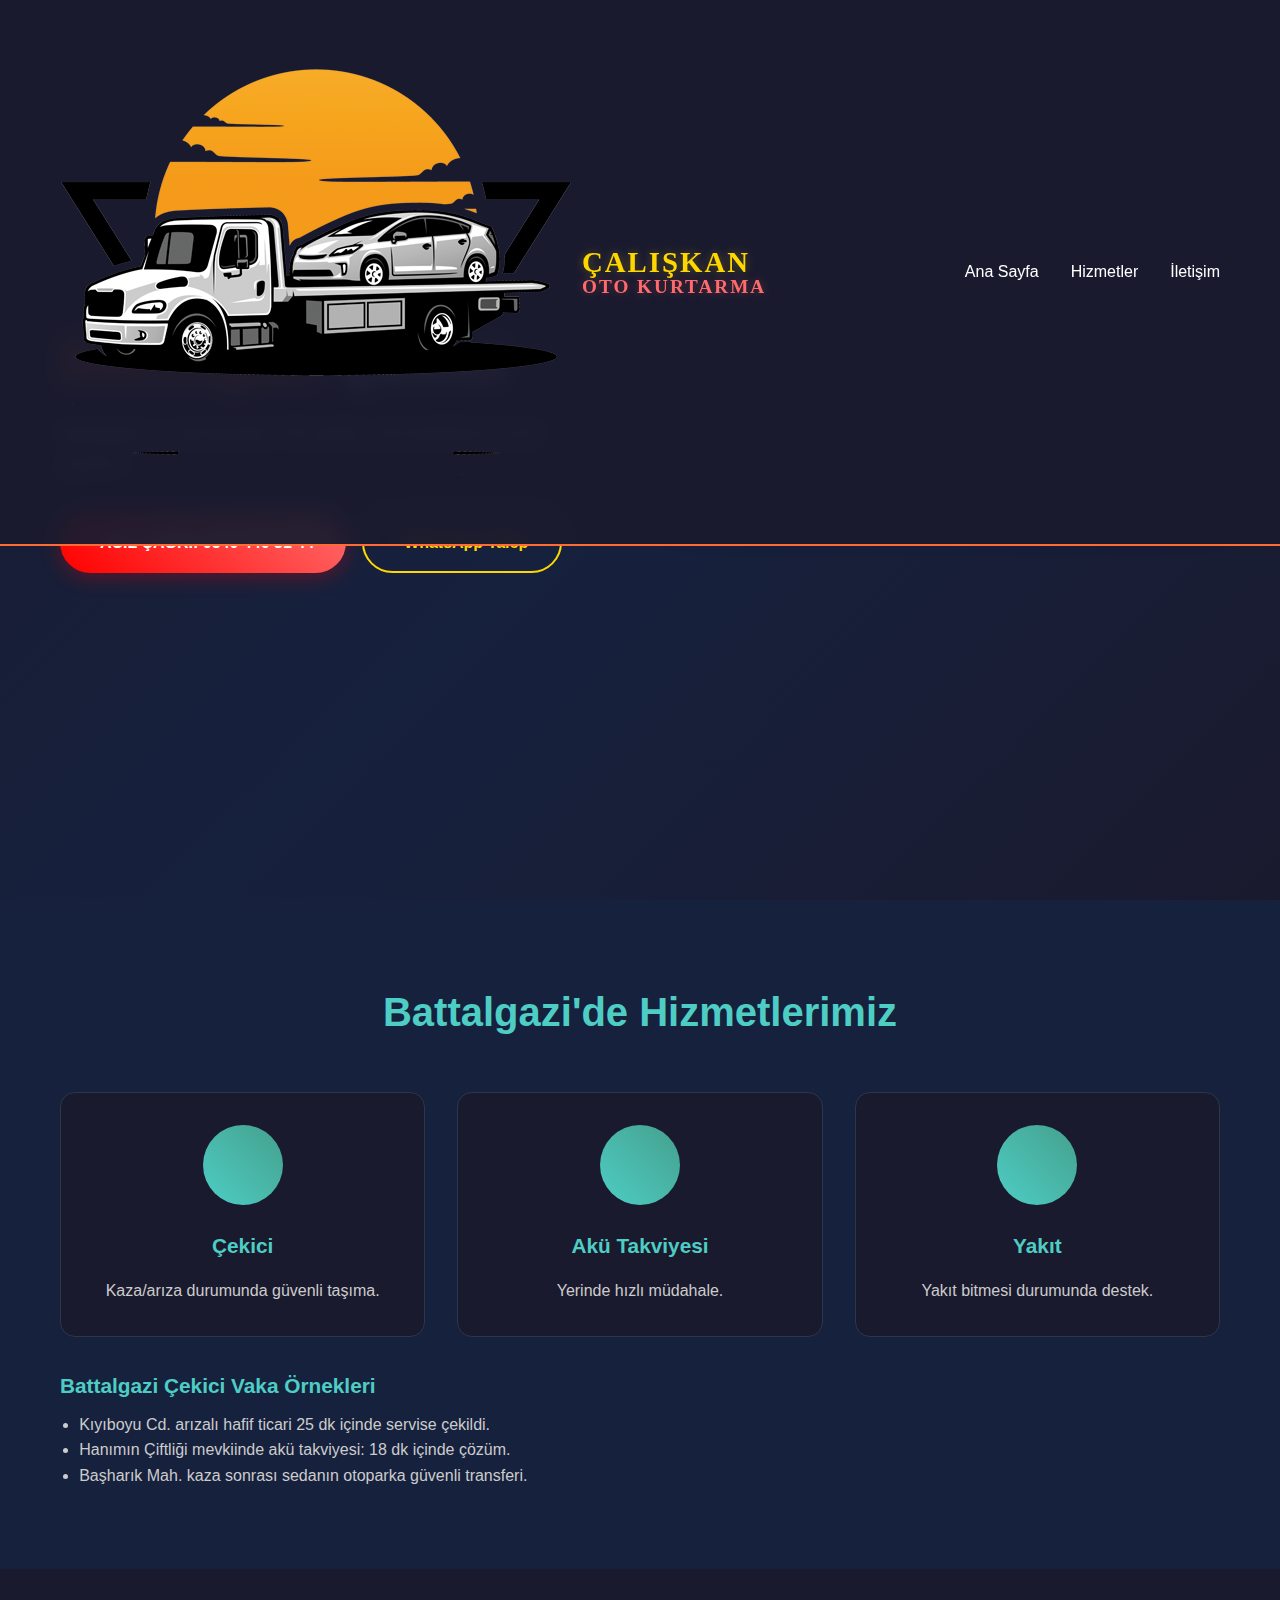
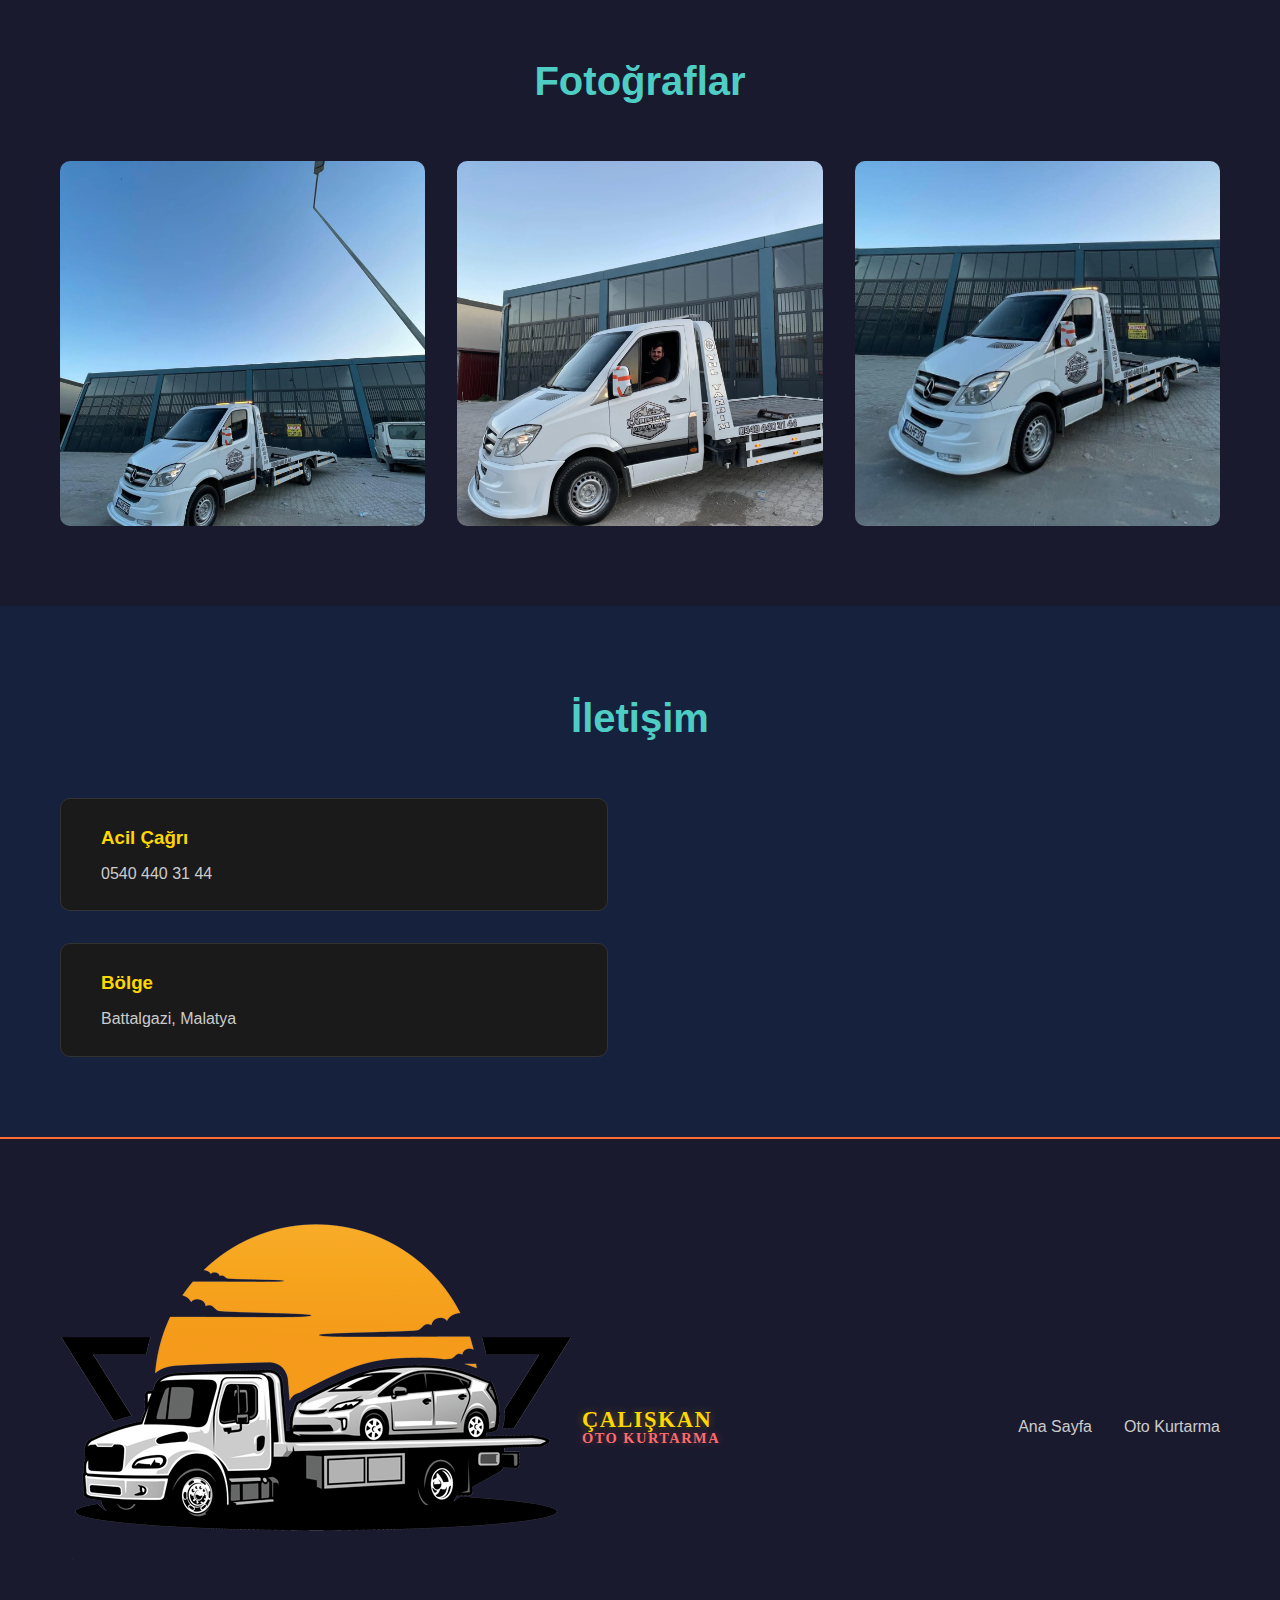
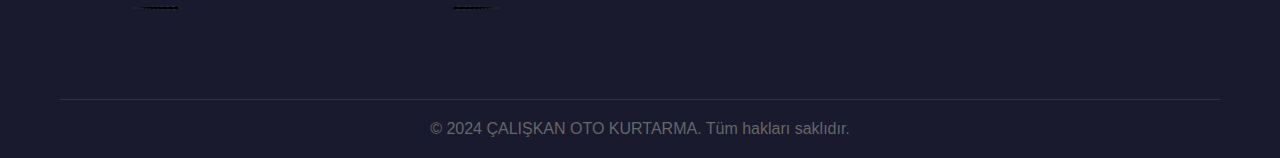
<file: battalgazi/index.html>
<!DOCTYPE html>
<html lang="tr">
<head>
    <meta charset="UTF-8">
    <meta name="viewport" content="width=device-width, initial-scale=1.0">
    <title>Battalgazi Çekici - Çalışkan Oto Kurtarıcı Malatya</title>
    <meta name="description" content="Battalgazi çekici, oto kurtarma ve yol yardımı. 7/24 hızlı ve güvenilir hizmet. 0540 440 31 44">
    <meta name="robots" content="index, follow">
    <link rel="canonical" href="https://www.malatyacaliskanotokurtarici.com/battalgazi/">
    <meta property="og:locale" content="tr_TR">
    <meta property="og:type" content="website">
    <meta property="og:title" content="Battalgazi Çekici - Çalışkan Oto Kurtarıcı Malatya">
    <meta property="og:description" content="Battalgazi çekici, oto kurtarma ve yol yardımı. 7/24 hızlı ve güvenilir hizmet.">
    <meta property="og:url" content="https://www.malatyacaliskanotokurtarici.com/battalgazi/">
    <meta property="og:image" content="https://www.malatyacaliskanotokurtarici.com/images/truck1.jpg">
    <meta name="twitter:card" content="summary_large_image">
    <link href="https://fonts.googleapis.com/css2?family=Inter:wght@300;400;500;600;700&display=swap" rel="stylesheet">
    <link rel="stylesheet" href="https://cdnjs.cloudflare.com/ajax/libs/font-awesome/6.0.0/css/all.min.css">
    <link rel="stylesheet" href="/style.css">
</head>
<body>
    <header class="header">
        <nav class="navbar">
            <div class="container">
                <div class="nav-brand">
                    <img src="/images/logo2.png" alt="Çalışkan Oto Kurtarma Logo" class="brand-logo">
                    <div class="brand-text">
                        <span class="brand-top">ÇALIŞKAN</span>
                        <span class="brand-bottom">OTO KURTARMA</span>
                    </div>
                </div>
                <ul class="nav-menu">
                    <li><a href="/">Ana Sayfa</a></li>
                    <li><a href="#services">Hizmetler</a></li>
                    <li><a href="#contact">İletişim</a></li>
                </ul>
                <div class="nav-toggle">
                    <span></span>
                    <span></span>
                    <span></span>
                </div>
            </div>
        </nav>
    </header>

    <section id="home" class="hero">
        <div class="container">
            <div class="hero-content">
                <h1 class="hero-title"><span class="highlight">Battalgazi</span> Çekici</h1>
                <p class="hero-subtitle">Battalgazi ve çevresinde 7/24 çekici, oto kurtarma ve yol yardımı.</p>
                <div class="hero-buttons">
                    <a href="tel:+905404403144" class="btn btn-emergency"><i class="fas fa-phone"></i> ACİL ÇAĞRI: 0540 440 31 44</a>
                    <a href="https://wa.me/905404403144?text=Merhaba! Battalgazi'de çekici hizmeti almak istiyorum." target="_blank" class="btn btn-secondary"><i class="fab fa-whatsapp"></i> WhatsApp Talep</a>
                </div>
            </div>
            <div class="hero-image">
                <i class="fas fa-truck"></i>
            </div>
        </div>
    </section>

    <section id="services" class="services">
        <div class="container">
            <h2 class="section-title">Battalgazi'de Hizmetlerimiz</h2>
            <div class="services-grid">
                <div class="service-card"><div class="service-icon"><i class="fas fa-truck"></i></div><h3>Çekici</h3><p>Kaza/arıza durumunda güvenli taşıma.</p></div>
                <div class="service-card"><div class="service-icon"><i class="fas fa-battery-full"></i></div><h3>Akü Takviyesi</h3><p>Yerinde hızlı müdahale.</p></div>
                <div class="service-card"><div class="service-icon"><i class="fas fa-gas-pump"></i></div><h3>Yakıt</h3><p>Yakıt bitmesi durumunda destek.</p></div>
            </div>
            <div style="margin-top:2rem;color:#cccccc;">
                <h3 style="color:#4ECDC4;font-size:1.3rem;margin-bottom:0.6rem;">Battalgazi Çekici Vaka Örnekleri</h3>
                <ul style="padding-left:1.2rem;">
                    <li>Kıyıboyu Cd. arızalı hafif ticari 25 dk içinde servise çekildi.</li>
                    <li>Hanımın Çiftliği mevkiinde akü takviyesi: 18 dk içinde çözüm.</li>
                    <li>Başharık Mah. kaza sonrası sedanın otoparka güvenli transferi.</li>
                </ul>
            </div>
        </div>
    </section>

    <section class="about">
        <div class="container">
            <h2 class="section-title">Fotoğraflar</h2>
            <div class="services-grid">
                <img src="/images/truck2.jpg" loading="lazy" alt="Battalgazi çekici - araç taşıma" style="border-radius:10px;max-width:100%">
                <img src="/images/truck3.jpg" loading="lazy" alt="Battalgazi oto kurtarma - olay yeri" style="border-radius:10px;max-width:100%">
                <img src="/images/truck4.jpg" loading="lazy" alt="Battalgazi yol yardımı - ekip müdahalesi" style="border-radius:10px;max-width:100%">
            </div>
        </div>
    </section>

    <section id="contact" class="contact">
        <div class="container">
            <h2 class="section-title">İletişim</h2>
            <div class="contact-content">
                <div class="contact-info">
                    <div class="contact-item"><i class="fas fa-phone"></i><div><h3>Acil Çağrı</h3><p>0540 440 31 44</p></div></div>
                    <div class="contact-item"><i class="fas fa-map-marker-alt"></i><div><h3>Bölge</h3><p>Battalgazi, Malatya</p></div></div>
                </div>
            </div>
        </div>
    </section>

    <footer class="footer">
        <div class="container">
            <div class="footer-content">
                <div class="footer-brand">
                    <img src="/images/logo2.png" alt="Çalışkan Oto Kurtarma Logo" class="brand-logo">
                    <div class="brand-text"><span class="brand-top">ÇALIŞKAN</span><span class="brand-bottom">OTO KURTARMA</span></div>
                </div>
                <div class="footer-links">
                    <a href="/">Ana Sayfa</a>
                    <a href="/oto-kurtarma/">Oto Kurtarma</a>
                </div>
            </div>
            <div class="footer-bottom"><p>&copy; 2024 ÇALIŞKAN OTO KURTARMA. Tüm hakları saklıdır.</p></div>
        </div>
    </footer>

</body>
</html>
</file>
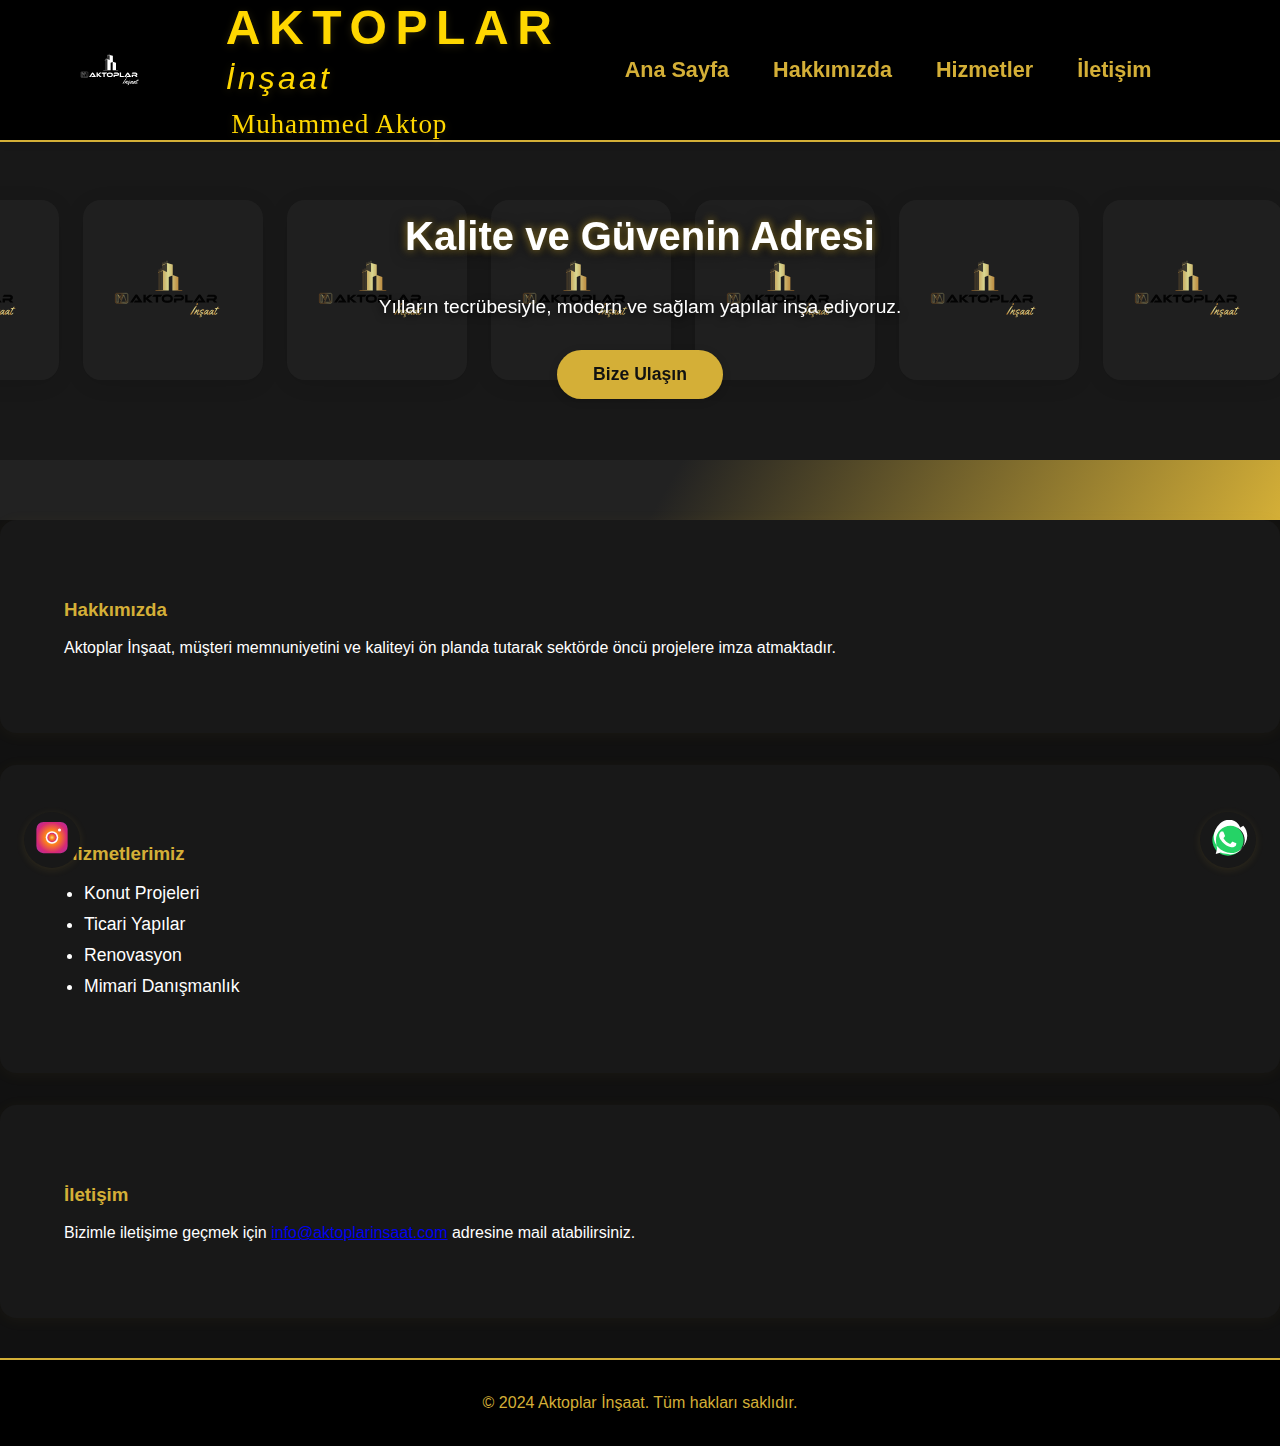
<file: cücemenler/index.html>
<!DOCTYPE html>
<html lang="tr">
<head>
  <meta charset="UTF-8">
  <meta name="viewport" content="width=device-width, initial-scale=1.0">
  <title>Aktoplar İnşaat</title>
  <link rel="stylesheet" href="style.css">
  <link href="https://fonts.googleapis.com/css2?family=Dancing+Script:wght@700&family=Great+Vibes&display=swap" rel="stylesheet">
  <link rel="stylesheet" href="https://fonts.cdnfonts.com/css/ethnocentric" />
</head>
<body>
  <div class="floating-emoji left" id="insta-float">
    <a href="https://instagram.com/aktoplarinsaat" target="_blank" aria-label="Instagram">
      <!-- Instagram SVG (renkli ve net) -->
      <svg width="40" height="40" viewBox="0 0 448 512" fill="none" xmlns="http://www.w3.org/2000/svg">
        <defs>
          <radialGradient id="ig-gradient" cx="50%" cy="50%" r="80%">
            <stop offset="0%" stop-color="#feda75"/>
            <stop offset="30%" stop-color="#fa7e1e"/>
            <stop offset="60%" stop-color="#d62976"/>
            <stop offset="100%" stop-color="#962fbf"/>
          </radialGradient>
        </defs>
        <rect x="24" y="24" width="400" height="400" rx="90" fill="url(#ig-gradient)"/>
        <circle cx="224" cy="224" r="80" fill="#fff"/>
        <circle cx="224" cy="224" r="60" fill="url(#ig-gradient)"/>
        <circle cx="320" cy="128" r="20" fill="#fff"/>
      </svg>
    </a>
  </div>
  <div class="floating-emoji right" id="whatsapp-float">
    <a href="https://wa.me/905555555555" target="_blank" aria-label="WhatsApp">
      <!-- WhatsApp SVG (renkli ve net) -->
      <svg width="40" height="40" viewBox="0 0 448 512" fill="none" xmlns="http://www.w3.org/2000/svg">
        <circle cx="224" cy="256" r="200" fill="#25D366"/>
        <path d="M380.9 97.1C339-14.5 209.8-35.7 121.1 45.1 32.4 125.9 11.2 255.1 92 343.9c80.8 88.8 210 110 298.7 29.2 88.7-80.8 109.9-210 29.2-298.7zm-156.9 338c-31.7 0-62.7-6.2-91.7-18.4l-65.2 17.1 17.1-65.2C76.2 318.7 70 287.7 70 256c0-101.7 82.3-184 184-184s184 82.3 184 184-82.3 184-184 184zm99.7-138.7c-5.5-2.7-32.5-16-37.5-17.8-5-1.8-8.7-2.7-12.5 2.7-3.7 5.5-14.3 17.8-17.5 21.5-3.2 3.7-6.5 4.1-12 1.4-32.7-16.3-54.2-29.1-75.8-66.1-5.7-9.8 5.7-9.1 16.3-30.3 1.8-3.7.9-6.9-.5-9.6-1.4-2.7-12.5-30.1-17.1-41.2-4.5-10.8-9.1-9.3-12.5-9.5-3.2-.2-6.9-.2-10.6-.2-3.7 0-9.6 1.4-14.6 6.9-5 5.5-19.1 18.7-19.1 45.5s19.6 52.7 22.3 56.3c2.7 3.7 38.2 58.3 92.7 79.2 12.9 5.1 22.9 8.1 30.7 10.4 12.9 4.1 24.7 3.5 34 2.1 10.4-1.6 32.1-13.1 36.6-25.7 4.5-12.7 4.5-23.6 3.2-25.7-1.3-2.1-5-3.4-10.5-6.1z" fill="#fff"/>
      </svg>
    </a>
  </div>
  <header>
    <div class="container header-flex">
      <img src="logo2.svg" alt="Aktoplar İnşaat Logo" class="site-logo" />
      <div class="logo-text">
        <div class="logo-title">AKTOPLAR</div>
        <div class="logo-subtitle">İnşaat</div>
        <div class="logo-signature">Muhammed Aktop</div>
      </div>
      <nav>
        <ul>
          <li><a href="#">Ana Sayfa</a></li>
          <li><a href="#hakkimizda">Hakkımızda</a></li>
          <li><a href="#hizmetler">Hizmetler</a></li>
          <li><a href="#iletisim">İletişim</a></li>
        </ul>
      </nav>
    </div>
  </header>
  <section class="hero">
    <div class="slider-container">
      <div class="slider-track" id="slider-track">
        <img src="logo2.svg" alt="Aktoplar Proje 1" class="slider-img" />
        <img src="logo2.svg" alt="Aktoplar Proje 2" class="slider-img" />
        <img src="logo2.svg" alt="Aktoplar Proje 3" class="slider-img" />
      </div>
      <div class="slider-overlay">
        <h2>Kalite ve Güvenin Adresi</h2>
        <p>Yılların tecrübesiyle, modern ve sağlam yapılar inşa ediyoruz.</p>
        <a href="#iletisim" class="btn-gold">Bize Ulaşın</a>
      </div>
    </div>
  </section>
  <section id="hakkimizda" class="about">
    <div class="container">
      <h3>Hakkımızda</h3>
      <p>Aktoplar İnşaat, müşteri memnuniyetini ve kaliteyi ön planda tutarak sektörde öncü projelere imza atmaktadır.</p>
    </div>
  </section>
  <section id="hizmetler" class="services">
    <div class="container">
      <h3>Hizmetlerimiz</h3>
      <ul>
        <li>Konut Projeleri</li>
        <li>Ticari Yapılar</li>
        <li>Renovasyon</li>
        <li>Mimari Danışmanlık</li>
      </ul>
    </div>
  </section>
  <section id="iletisim" class="contact">
    <div class="container">
      <h3>İletişim</h3>
      <p>Bizimle iletişime geçmek için <a href="mailto:info@aktoplarinsaat.com">info@aktoplarinsaat.com</a> adresine mail atabilirsiniz.</p>
    </div>
  </section>
  <footer>
    <div class="container">
      <p>&copy; 2024 Aktoplar İnşaat. Tüm hakları saklıdır.</p>
    </div>
  </footer>
  <script>
    // Header küçültme scripti
    window.addEventListener('scroll', function() {
      const header = document.querySelector('header');
      if (window.scrollY > 60) {
        header.classList.add('shrink');
      } else {
        header.classList.remove('shrink');
      }
    });
    // Yağmur damlası gibi animasyon sadece ilk açılışta
    window.addEventListener('DOMContentLoaded', function() {
      document.getElementById('insta-float').classList.add('drop-animate');
      document.getElementById('whatsapp-float').classList.add('drop-animate');
    });
    // Slider sonsuz kayma için track'i çoğalt ve döngüsel kaydır
    window.addEventListener('DOMContentLoaded', function() {
      const track = document.getElementById('slider-track');
      // Track içeriğini ekranı dolduracak kadar çoğalt
      const imgs = Array.from(track.querySelectorAll('.slider-img'));
      const imgWidth = imgs[0].offsetWidth + parseInt(getComputedStyle(imgs[0]).marginRight);
      const minTrackWidth = window.innerWidth * 2; // fazlasıyla dolduracak kadar
      let repeatCount = Math.ceil(minTrackWidth / (imgs.length * imgWidth)) + 2;
      let originalHTML = track.innerHTML;
      track.innerHTML = '';
      for(let i=0; i<repeatCount; i++) {
        track.innerHTML += originalHTML;
      }
      const allImgs = track.querySelectorAll('.slider-img');
      const totalWidth = imgWidth * allImgs.length;
      let pos = 0;
      function animateSlider() {
        pos -= 1;
        if (Math.abs(pos) >= totalWidth / repeatCount) {
          pos = 0;
        }
        track.style.transform = `translateX(${pos}px)`;
        requestAnimationFrame(animateSlider);
      }
      animateSlider();
    });
    // WhatsApp ve Instagram ikonlarını 5 sn'de bir zıplat
    function startEmojiJump() {
      const insta = document.getElementById('insta-float');
      const whatsapp = document.getElementById('whatsapp-float');
      setInterval(() => {
        insta.classList.add('emoji-jump');
        whatsapp.classList.add('emoji-jump');
        setTimeout(() => {
          insta.classList.remove('emoji-jump');
          whatsapp.classList.remove('emoji-jump');
        }, 1000);
      }, 5000);
    }
    window.addEventListener('DOMContentLoaded', startEmojiJump);
  </script>
</body>
</html>
</file>
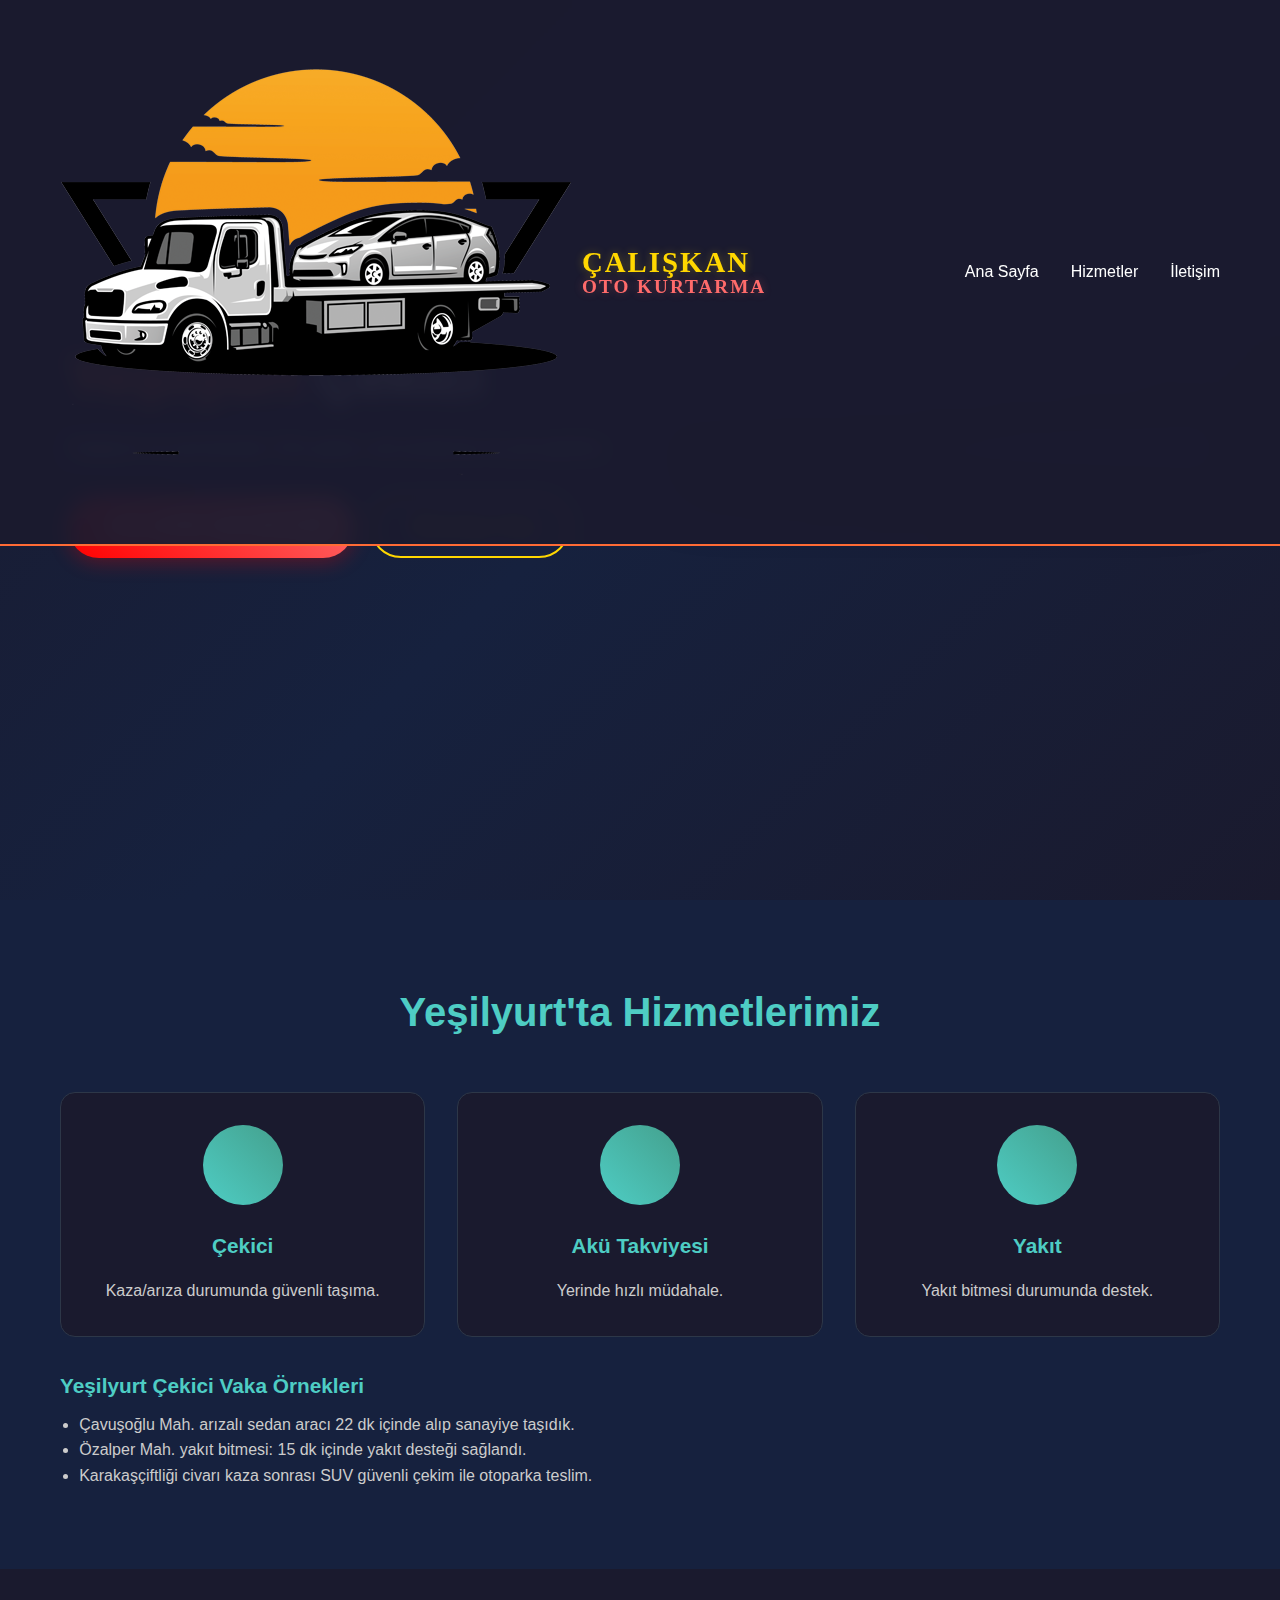
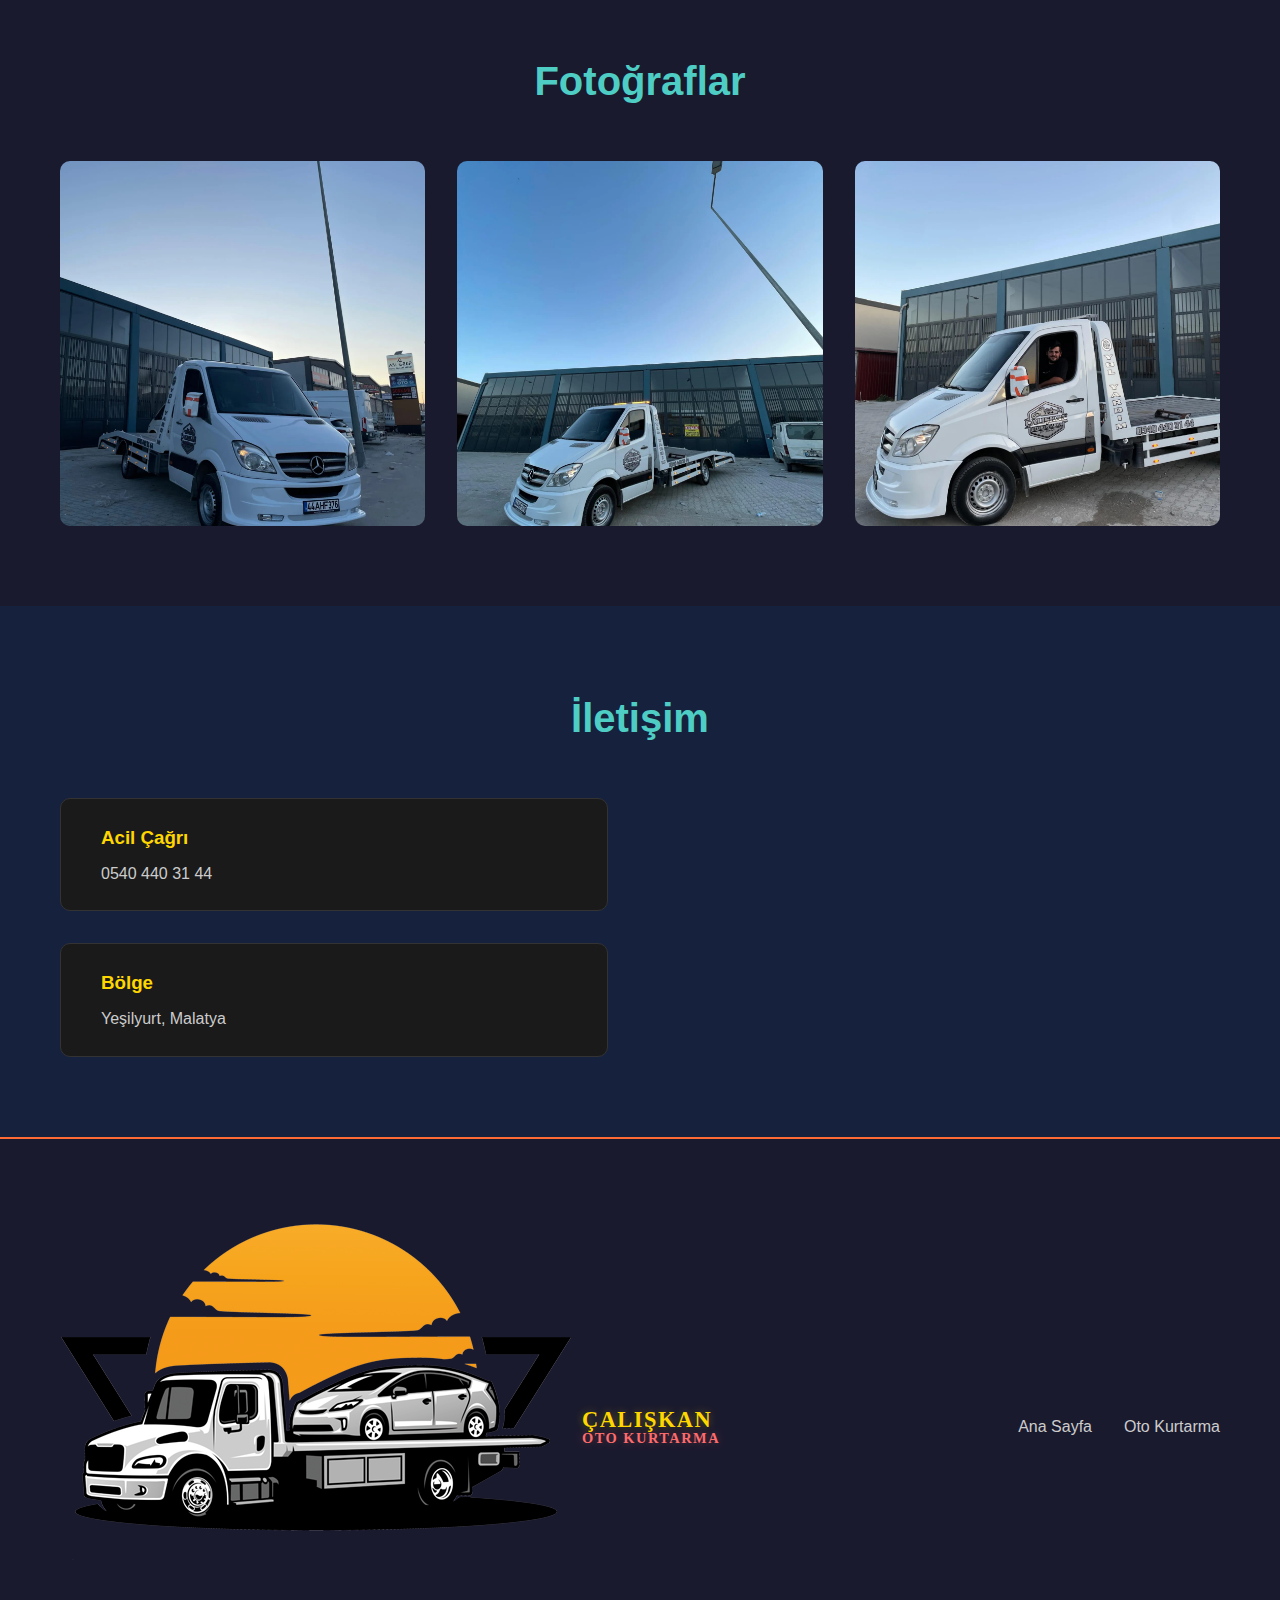
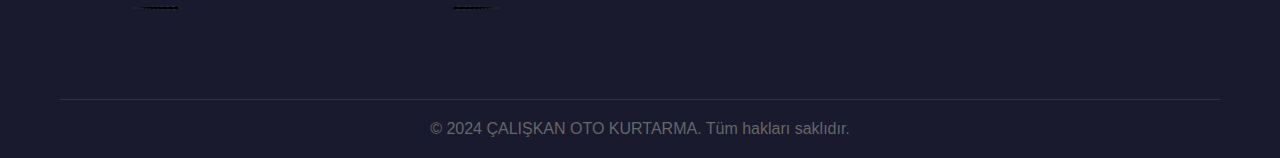
<file: yesilyurt/index.html>
<!DOCTYPE html>
<html lang="tr">
<head>
    <meta charset="UTF-8">
    <meta name="viewport" content="width=device-width, initial-scale=1.0">
    <title>Yeşilyurt Çekici - Çalışkan Oto Kurtarıcı Malatya</title>
    <meta name="description" content="Yeşilyurt çekici, oto kurtarma ve yol yardımı. 7/24 hızlı ve güvenilir hizmet. 0540 440 31 44">
    <meta name="robots" content="index, follow">
    <link rel="canonical" href="https://www.malatyacaliskanotokurtarici.com/yesilyurt/">
    <meta property="og:locale" content="tr_TR">
    <meta property="og:type" content="website">
    <meta property="og:title" content="Yeşilyurt Çekici - Çalışkan Oto Kurtarıcı Malatya">
    <meta property="og:description" content="Yeşilyurt çekici, oto kurtarma ve yol yardımı. 7/24 hızlı ve güvenilir hizmet.">
    <meta property="og:url" content="https://www.malatyacaliskanotokurtarici.com/yesilyurt/">
    <meta property="og:image" content="https://www.malatyacaliskanotokurtarici.com/images/truck1.jpg">
    <meta name="twitter:card" content="summary_large_image">
    <link href="https://fonts.googleapis.com/css2?family=Inter:wght@300;400;500;600;700&display=swap" rel="stylesheet">
    <link rel="stylesheet" href="https://cdnjs.cloudflare.com/ajax/libs/font-awesome/6.0.0/css/all.min.css">
    <link rel="stylesheet" href="/style.css">
</head>
<body>
    <header class="header">
        <nav class="navbar">
            <div class="container">
                <div class="nav-brand">
                    <img src="/images/logo2.png" alt="Çalışkan Oto Kurtarma Logo" class="brand-logo">
                    <div class="brand-text">
                        <span class="brand-top">ÇALIŞKAN</span>
                        <span class="brand-bottom">OTO KURTARMA</span>
                    </div>
                </div>
                <ul class="nav-menu">
                    <li><a href="/">Ana Sayfa</a></li>
                    <li><a href="#services">Hizmetler</a></li>
                    <li><a href="#contact">İletişim</a></li>
                </ul>
                <div class="nav-toggle">
                    <span></span>
                    <span></span>
                    <span></span>
                </div>
            </div>
        </nav>
    </header>

    <section id="home" class="hero">
        <div class="container">
            <div class="hero-content">
                <h1 class="hero-title"><span class="highlight">Yeşilyurt</span> Çekici</h1>
                <p class="hero-subtitle">Yeşilyurt ve çevresinde 7/24 çekici, oto kurtarma ve yol yardımı.</p>
                <div class="hero-buttons">
                    <a href="tel:+905404403144" class="btn btn-emergency"><i class="fas fa-phone"></i> ACİL ÇAĞRI: 0540 440 31 44</a>
                    <a href="https://wa.me/905404403144?text=Merhaba! Yeşilyurt'ta çekici hizmeti almak istiyorum." target="_blank" class="btn btn-secondary"><i class="fab fa-whatsapp"></i> WhatsApp Talep</a>
                </div>
            </div>
            <div class="hero-image">
                <i class="fas fa-truck"></i>
            </div>
        </div>
    </section>

    <section id="services" class="services">
        <div class="container">
            <h2 class="section-title">Yeşilyurt'ta Hizmetlerimiz</h2>
            <div class="services-grid">
                <div class="service-card"><div class="service-icon"><i class="fas fa-truck"></i></div><h3>Çekici</h3><p>Kaza/arıza durumunda güvenli taşıma.</p></div>
                <div class="service-card"><div class="service-icon"><i class="fas fa-battery-full"></i></div><h3>Akü Takviyesi</h3><p>Yerinde hızlı müdahale.</p></div>
                <div class="service-card"><div class="service-icon"><i class="fas fa-gas-pump"></i></div><h3>Yakıt</h3><p>Yakıt bitmesi durumunda destek.</p></div>
            </div>
            <div style="margin-top:2rem;color:#cccccc;">
                <h3 style="color:#4ECDC4;font-size:1.3rem;margin-bottom:0.6rem;">Yeşilyurt Çekici Vaka Örnekleri</h3>
                <ul style="padding-left:1.2rem;">
                    <li>Çavuşoğlu Mah. arızalı sedan aracı 22 dk içinde alıp sanayiye taşıdık.</li>
                    <li>Özalper Mah. yakıt bitmesi: 15 dk içinde yakıt desteği sağlandı.</li>
                    <li>Karakaşçiftliği civarı kaza sonrası SUV güvenli çekim ile otoparka teslim.</li>
                </ul>
            </div>
        </div>
    </section>

    <section class="about">
        <div class="container">
            <h2 class="section-title">Fotoğraflar</h2>
            <div class="services-grid">
                <img src="/images/truck1.jpg" loading="lazy" alt="Yeşilyurt çekici - araç taşıma" style="border-radius:10px;max-width:100%">
                <img src="/images/truck2.jpg" loading="lazy" alt="Yeşilyurt oto kurtarma - olay yeri" style="border-radius:10px;max-width:100%">
                <img src="/images/truck3.jpg" loading="lazy" alt="Yeşilyurt yol yardımı - ekip müdahalesi" style="border-radius:10px;max-width:100%">
            </div>
        </div>
    </section>

    <section id="contact" class="contact">
        <div class="container">
            <h2 class="section-title">İletişim</h2>
            <div class="contact-content">
                <div class="contact-info">
                    <div class="contact-item"><i class="fas fa-phone"></i><div><h3>Acil Çağrı</h3><p>0540 440 31 44</p></div></div>
                    <div class="contact-item"><i class="fas fa-map-marker-alt"></i><div><h3>Bölge</h3><p>Yeşilyurt, Malatya</p></div></div>
                </div>
            </div>
        </div>
    </section>

    <footer class="footer">
        <div class="container">
            <div class="footer-content">
                <div class="footer-brand">
                    <img src="/images/logo2.png" alt="Çalışkan Oto Kurtarma Logo" class="brand-logo">
                    <div class="brand-text"><span class="brand-top">ÇALIŞKAN</span><span class="brand-bottom">OTO KURTARMA</span></div>
                </div>
                <div class="footer-links">
                    <a href="/">Ana Sayfa</a>
                    <a href="/oto-kurtarma/">Oto Kurtarma</a>
                </div>
            </div>
            <div class="footer-bottom"><p>&copy; 2024 ÇALIŞKAN OTO KURTARMA. Tüm hakları saklıdır.</p></div>
        </div>
    </footer>

</body>
</html>
</file>
<file: cücemenler/style.css>
body {
  margin: 0;
  font-family: 'Segoe UI', Arial, sans-serif;
  background: #111;
  color: #fff;
}

.container {
  width: 90%;
  max-width: 1200px;
  margin: 0 auto;
  transition: padding 0.3s;
}

header {
  background: #000;
  padding: 0;
  border-bottom: 2px solid #d4af37;
  position: fixed;
  top: 0;
  left: 0;
  width: 100%;
  z-index: 1000;
  transition: padding 0.3s, box-shadow 0.3s;
  box-shadow: 0 2px 8px rgba(0,0,0,0.08);
}
header.shrink {
  padding: 8px 0 4px 0;
  box-shadow: 0 4px 16px rgba(212,175,55,0.15);
}
.header-flex {
  display: flex;
  align-items: center;
  gap: 24px;
}
.container.header-flex {
  padding: 0 24px;
  margin: 0;
  min-height: 120px;
  justify-content: flex-start;
}
.header-flex {
  justify-content: flex-start;
}
.site-logo {
  height: 100px;
  width: auto;
  object-fit: contain;
  border-radius: 10px;
  filter: brightness(0) invert(1);
}
.logo-text h1 {
  margin: 0;
  font-size: 2.2rem;
  font-weight: bold;
  letter-spacing: 2px;
  color: #d4af37;
}
.logo-text h1 span {
  color: #d4af37;
}
nav ul {
  list-style: none;
  padding: 0;
  margin: 0 0 0 40px;
  display: flex;
  gap: 44px;
}
nav a {
  color: #d4af37;
  text-decoration: none;
  font-weight: 600;
  font-size: 1.35rem;
  transition: color 0.2s;
}
nav a:hover {
  color: #fff;
}
.hero {
  background: linear-gradient(120deg, #222 60%, #d4af37 100%);
  padding: 120px 0 60px 0;
  text-align: center;
}
.hero h2 {
  font-size: 2.5rem;
  margin-bottom: 16px;
  color: #d4af37;
}
.hero p {
  font-size: 1.3rem;
  margin-bottom: 32px;
}
.btn-gold {
  background: #d4af37;
  color: #111;
  padding: 14px 36px;
  border: none;
  border-radius: 30px;
  font-size: 1.1rem;
  font-weight: bold;
  cursor: pointer;
  text-decoration: none;
  transition: background 0.2s, color 0.2s;
  box-shadow: 0 2px 8px rgba(0,0,0,0.15);
}
.btn-gold:hover {
  background: #fff;
  color: #d4af37;
}
section {
  padding: 60px 0;
}
.about, .services, .contact {
  background: #181818;
  border-radius: 16px;
  margin-bottom: 32px;
  box-shadow: 0 2px 16px rgba(212,175,55,0.05);
}
.about h3, .services h3, .contact h3 {
  color: #d4af37;
  margin-bottom: 18px;
}
.services ul {
  padding-left: 20px;
}
.services li {
  margin-bottom: 10px;
  font-size: 1.1rem;
}
footer {
  background: #000;
  color: #d4af37;
  text-align: center;
  padding: 18px 0;
  font-size: 1rem;
  border-top: 2px solid #d4af37;
  margin-top: 40px;
}
.floating-icon {
  position: fixed;
  top: 120px;
  z-index: 2000;
  transition: top 0.5s cubic-bezier(0.4,0,0.2,1);
  display: flex;
  align-items: center;
}
.floating-icon.left {
  left: 24px;
}
.floating-icon.right {
  right: 24px;
}
.floating-icon a {
  display: flex;
  align-items: center;
  justify-content: center;
  background: #181818;
  border-radius: 50%;
  box-shadow: 0 2px 8px rgba(212,175,55,0.12);
  width: 56px;
  height: 56px;
  transition: background 0.2s, box-shadow 0.2s;
}
.floating-icon a:hover {
  background: #d4af37;
  box-shadow: 0 4px 16px rgba(212,175,55,0.25);
}
.floating-icon svg {
  width: 36px;
  height: 36px;
}
.floating-emoji {
  position: fixed;
  z-index: 2000;
  display: flex;
  align-items: center;
  opacity: 1;
  pointer-events: auto;
  transition: left 0.3s, right 0.3s;
}
.floating-emoji.left {
  left: 24px;
  bottom: 32px;
}
.floating-emoji.right {
  right: 24px;
  bottom: 32px;
}
.floating-emoji a {
  display: flex;
  align-items: center;
  justify-content: center;
  background: #181818;
  border-radius: 50%;
  box-shadow: 0 2px 8px rgba(212,175,55,0.12);
  width: 56px;
  height: 56px;
  font-size: 2.5rem;
  transition: background 0.2s, box-shadow 0.2s;
  color: #fff;
}
.floating-emoji a:hover {
  background: #d4af37;
  box-shadow: 0 4px 16px rgba(212,175,55,0.25);
  color: #181818;
}
.floating-emoji.drop-animate {
  animation: drop-bounce 1.2s cubic-bezier(0.4,0,0.2,1) 1;
}
@keyframes drop-bounce {
  0% {
    transform: translateY(-120px);
    opacity: 0;
  }
  60% {
    transform: translateY(10px);
    opacity: 1;
  }
  80% {
    transform: translateY(-8px);
  }
  100% {
    transform: translateY(0);
    opacity: 1;
  }
}
/* Logo başlığı (AKTOPLAR) */
.logo-title {
  font-family: 'Ethnocentric', Arial, sans-serif;
  font-size: 3rem;
  font-weight: 700;
  color: #FFD700;
  letter-spacing: 0.18em;
  margin-bottom: 0.1em;
  text-shadow: 0 2px 8px rgba(212,175,55,0.18);
}

/* Logo alt başlık (İnşaat) */
.logo-subtitle {
  font-family: 'Ethnocentric', Arial, sans-serif;
  font-size: 2rem;
  font-style: italic;
  color: #FFD700;
  letter-spacing: 0.10em;
  margin-bottom: 0.2em;
  text-shadow: 0 2px 8px rgba(212,175,55,0.18);
}

/* Logo imza (Muhammed Aktop) */
.logo-signature {
  font-family: 'Great Vibes', cursive;
  font-size: 1.7rem;
  font-weight: 400;
  color: #FFD700;
  margin-top: 0.2em;
  margin-left: 0.2em;
  letter-spacing: 0.03em;
  text-shadow: 0 2px 8px rgba(212,175,55,0.18);
}

/* Logo kutusu hizalama için */
.logo-text {
  display: flex;
  flex-direction: column;
  align-items: flex-start;
  justify-content: center;
}
.slider-container {
  position: relative;
  width: 100%;
  height: 340px;
  overflow: hidden;
  background: #181818;
  display: flex;
  align-items: center;
  justify-content: center;
}
.slider-track {
  display: flex;
  /* width: calc(340px * 6); */
  /* animation: slide-left 12s linear infinite; */
  will-change: transform;
}
.slider-img {
  width: 180px;
  height: 180px;
  object-fit: cover;
  opacity: 0.85;
  border-radius: 18px;
  margin-right: 24px;
  box-shadow: 0 4px 24px rgba(0,0,0,0.12);
  background: #222;
}
.slider-overlay {
  position: absolute;
  top: 0; left: 0; right: 0; bottom: 0;
  display: flex;
  flex-direction: column;
  align-items: center;
  justify-content: center;
  z-index: 2;
  text-align: center;
  pointer-events: none;
}
.slider-overlay h2 {
  font-size: 2.5rem;
  color: #fff;
  text-shadow: 0 2px 16px #000, 0 0 8px #d4af37;
  margin-bottom: 18px;
  font-family: 'Dancing Script', cursive, 'Segoe UI', Arial, sans-serif;
  font-weight: 700;
}
.slider-overlay p {
  font-size: 1.2rem;
  color: #fff;
  margin-bottom: 32px;
  text-shadow: 0 2px 8px #000;
}
.slider-overlay .btn-gold {
  pointer-events: auto;
}
@keyframes slide-left {
  0% { transform: translateX(0); }
  100% { transform: translateX(-1020px); }
}
@keyframes jump {
  0%, 100% { transform: translateY(0); }
  10% { transform: translateY(-18px); }
  20% { transform: translateY(0); }
  30% { transform: translateY(-10px); }
  40% { transform: translateY(0); }
}
.floating-emoji.emoji-jump {
  animation: jump 1s cubic-bezier(0.4,0,0.2,1) 1;
}
@media (max-width: 700px) {
  .container {
    width: 98%;
  }
  .container.header-flex {
    padding: 0 6px;
    min-height: 60px;
  }
  nav ul {
    flex-direction: column;
    gap: 12px;
    align-items: flex-start;
    margin: 0 0 0 8px;
  }
  .hero h2 {
    font-size: 1.5rem;
  }
  section {
    padding: 30px 0;
  }
  header {
    padding: 16px 0 8px 0;
  }
  header.shrink {
    padding: 4px 0 2px 0;
  }
  .header-flex {
    flex-direction: column;
    gap: 8px;
    align-items: flex-start;
  }
  .site-logo {
    height: 80px;
    filter: brightness(0) invert(1);
  }
  .logo-text h1 {
    font-size: 1.1rem;
  }
  .logo {
    font-size: 1.1rem;
  }
  header.shrink .logo {
    font-size: 0.9rem;
  }
  .floating-icon.left {
    left: 8px;
  }
  .floating-icon.right {
    right: 8px;
  }
  .floating-icon a {
    width: 44px;
    height: 44px;
  }
  .floating-icon svg {
    width: 26px;
    height: 26px;
  }
  .floating-emoji.left {
    left: 8px;
  }
  .floating-emoji.right {
    right: 8px;
  }
  .floating-emoji a {
    width: 44px;
    height: 44px;
    font-size: 1.5rem;
  }
  .logo-title {
    font-size: 1.2rem;
  }
  .logo-subtitle {
    font-size: 1rem;
  }
  .slider-container {
    height: 180px;
  }
  .slider-img {
    width: 120px;
    height: 120px;
    margin-right: 10px;
  }
  .slider-track {
    width: calc(180px * 6);
  }
  .slider-overlay h2 {
    font-size: 1.2rem;
  }
  nav a {
    font-size: 1rem;
  }
}
</file>
<file: style.css>
/* Reset ve Temel Stiller */
* {
    margin: 0;
    padding: 0;
    box-sizing: border-box;
}

body {
    font-family: 'Inter', sans-serif;
    background: #1a1a2e;
    color: #ffffff;
    line-height: 1.6;
    overflow-x: hidden;
}

.container {
    max-width: 1200px;
    margin: 0 auto;
    padding: 0 20px;
}

/* Header */
.header {
    position: fixed;
    top: 0;
    left: 0;
    width: 100%;
    background: rgba(26, 26, 46, 0.95);
    backdrop-filter: blur(10px);
    border-bottom: 2px solid #FF6B35;
    z-index: 1000;
    transition: all 0.3s ease;
}

.navbar {
    padding: 1rem 0;
}

.navbar .container {
    display: flex;
    justify-content: space-between;
    align-items: center;
}

.nav-brand {
    display: flex;
    align-items: center;
    gap: 10px;
    font-weight: 700;
    font-family: 'Racing Sans One', cursive;
    text-transform: uppercase;
    letter-spacing: 2px;
}

.brand-text {
    display: flex;
    flex-direction: column;
    line-height: 1;
}

.brand-top {
    font-size: 1.8rem;
    color: #FFD700;
    text-shadow: 0 0 10px rgba(255, 215, 0, 0.3);
}

.brand-bottom {
    font-size: 1.2rem;
    color: #FF6B6B;
    text-shadow: 0 0 10px rgba(255, 107, 107, 0.3);
}

.logo-icon {
    position: relative;
    width: 50px;
    height: 50px;
    background: linear-gradient(135deg, #FFD700, #FFA500);
    border-radius: 12px;
    display: flex;
    align-items: center;
    justify-content: center;
    box-shadow: 0 4px 15px rgba(255, 215, 0, 0.3);
    overflow: hidden;
}

.logo-icon::before {
    content: '';
    position: absolute;
    top: 0;
    left: 0;
    right: 0;
    bottom: 0;
    background: linear-gradient(45deg, transparent 30%, rgba(255, 255, 255, 0.2) 50%, transparent 70%);
    animation: shimmer 2s ease-in-out infinite;
}

.logo-icon i:first-child {
    font-size: 1.8rem;
    color: #000000;
    z-index: 2;
    position: relative;
}

.logo-icon i:last-child {
    position: absolute;
    font-size: 1rem;
    color: rgba(0, 0, 0, 0.6);
    bottom: 5px;
    right: 5px;
    z-index: 2;
}

.nav-menu {
    display: flex;
    list-style: none;
    gap: 2rem;
}

.nav-menu a {
    color: #ffffff;
    text-decoration: none;
    font-weight: 500;
    transition: color 0.3s ease;
}

.nav-menu a:hover {
    color: #FFD700;
}

.nav-toggle {
    display: none;
    flex-direction: column;
    cursor: pointer;
}

.nav-toggle span {
    width: 25px;
    height: 3px;
    background: #FFD700;
    margin: 3px 0;
    transition: 0.3s;
}

/* Hero Section */
.hero {
    min-height: 100vh;
    display: flex;
    align-items: center;
    background: linear-gradient(135deg, #1a1a2e 0%, #16213e 50%, #1a1a2e 100%);
    position: relative;
    overflow: hidden;
}

/* Arka plan çizgileri kaldırıldı */

.hero .container {
    display: grid;
    grid-template-columns: 1fr 1fr;
    gap: 4rem;
    align-items: center;
    position: relative;
    z-index: 2;
}

.hero-title {
    font-size: 3.5rem;
    font-weight: 700;
    margin-bottom: 1.5rem;
    line-height: 1.2;
}

.highlight {
    color: #FF6B35;
    text-shadow: 0 0 20px rgba(255, 107, 53, 0.5);
}

.hero-subtitle {
    font-size: 1.2rem;
    color: #cccccc;
    margin-bottom: 2rem;
}

.hero-buttons {
    display: flex;
    gap: 1rem;
    flex-wrap: wrap;
}

.btn {
    display: inline-flex;
    align-items: center;
    gap: 0.5rem;
    padding: 1rem 2rem;
    border: none;
    border-radius: 50px;
    font-size: 1rem;
    font-weight: 600;
    text-decoration: none;
    transition: all 0.3s ease;
    cursor: pointer;
}

.btn-emergency {
    background: linear-gradient(45deg, #FF0000, #FF6B6B);
    color: white;
    box-shadow: 0 4px 20px rgba(255, 0, 0, 0.3);
    animation: pulse 2s infinite;
}

.btn-emergency:hover {
    transform: translateY(-2px);
    box-shadow: 0 6px 25px rgba(255, 0, 0, 0.4);
}

.btn-secondary {
    background: transparent;
    color: #FFD700;
    border: 2px solid #FFD700;
}

.btn-secondary:hover {
    background: #FFD700;
    color: #000000;
}

.btn-primary {
    background: #FFD700;
    color: #000000;
}

.btn-primary:hover {
    background: #ffffff;
    color: #000000;
}

.btn-whatsapp {
    background: #25D366;
    color: white;
}

.btn-whatsapp:hover {
    background: #128C7E;
    color: white;
    transform: translateY(-2px);
    box-shadow: 0 6px 25px rgba(37, 211, 102, 0.4);
}

.hero-image {
    display: flex;
    justify-content: center;
    align-items: center;
    position: relative;
    overflow: hidden;
    border-radius: 25px;
    box-shadow: 0 20px 60px rgba(0, 0, 0, 0.4), 0 0 30px rgba(255, 107, 53, 0.2);
    background: linear-gradient(145deg, #1a1a2e, #16213e);
    border: 2px solid rgba(255, 107, 53, 0.3);
    padding: 20px;
}

.image-slider {
    position: relative;
    width: 600px;
    height: 400px;
    border-radius: 20px;
    overflow: hidden;
    box-shadow: inset 0 0 20px rgba(0, 0, 0, 0.3);
}

.slider-image {
    position: absolute;
    top: 0;
    left: 0;
    width: 100%;
    height: 100%;
    object-fit: contain;
    opacity: 0;
    transition: all 1.5s ease-in-out;
    border-radius: 20px;
    background: linear-gradient(135deg, #1a1a2e, #16213e);
    transform: scale(1.05);
}

.slider-image.active {
    opacity: 1;
    transform: scale(1);
}

/* Slider overlay efekti */
.image-slider::before {
    content: '';
    position: absolute;
    top: 0;
    left: 0;
    right: 0;
    bottom: 0;
    background: linear-gradient(45deg, transparent 30%, rgba(255, 107, 53, 0.1) 50%, transparent 70%);
    z-index: 2;
    pointer-events: none;
    animation: shimmer 3s ease-in-out infinite;
}

@keyframes shimmer {
    0%, 100% { transform: translateX(-100%); }
    50% { transform: translateX(100%); }
}

/* Slider noktaları */
.slider-dots {
    position: absolute;
    bottom: 20px;
    left: 50%;
    transform: translateX(-50%);
    display: flex;
    gap: 10px;
    z-index: 3;
}

.slider-dot {
    width: 12px;
    height: 12px;
    border-radius: 50%;
    background: rgba(255, 255, 255, 0.3);
    cursor: pointer;
    transition: all 0.3s ease;
}

.slider-dot.active {
    background: #FF6B35;
    box-shadow: 0 0 10px rgba(255, 107, 53, 0.5);
}

/* Animations */
@keyframes pulse {
    0%, 100% { transform: scale(1); }
    50% { transform: scale(1.05); }
}

@keyframes float {
    0%, 100% { transform: translateY(0px); }
    50% { transform: translateY(-20px); }
}

/* Services Section */
.services {
    padding: 5rem 0;
    background: #16213e;
}

.section-title {
    text-align: center;
    font-size: 2.5rem;
    font-weight: 700;
    margin-bottom: 3rem;
    color: #4ECDC4;
}

.services-grid {
    display: grid;
    grid-template-columns: repeat(auto-fit, minmax(250px, 1fr));
    gap: 2rem;
}

.service-card {
    background: #1a1a2e;
    padding: 2rem;
    border-radius: 15px;
    text-align: center;
    border: 1px solid #2d3748;
    transition: all 0.3s ease;
}

.service-card:hover {
    transform: translateY(-10px);
    border-color: #FF6B35;
    box-shadow: 0 10px 30px rgba(255, 107, 53, 0.2);
}

.service-icon {
    width: 80px;
    height: 80px;
    background: linear-gradient(45deg, #4ECDC4, #44A08D);
    border-radius: 50%;
    display: flex;
    align-items: center;
    justify-content: center;
    margin: 0 auto 1.5rem;
}

.service-icon i {
    font-size: 2rem;
    color: #000000;
}

.service-card h3 {
    font-size: 1.3rem;
    margin-bottom: 1rem;
    color: #4ECDC4;
}

.service-card p {
    color: #cccccc;
}

/* About Section */
.about {
    padding: 5rem 0;
    background: #1a1a2e;
}

.about-content {
    display: grid;
    grid-template-columns: 2fr 1fr;
    gap: 4rem;
    align-items: center;
}

.about-text p {
    font-size: 1.1rem;
    color: #cccccc;
    margin-bottom: 2rem;
}

.stats {
    display: grid;
    grid-template-columns: repeat(3, 1fr);
    gap: 2rem;
    margin-top: 2rem;
}

.stat {
    text-align: center;
}

.stat-number {
    display: block;
    font-size: 2.5rem;
    font-weight: 700;
    color: #FFD700;
}

.stat-label {
    color: #cccccc;
    font-size: 0.9rem;
}

.about-image {
    display: flex;
    justify-content: center;
    align-items: center;
}

.about-image i {
    font-size: 8rem;
    color: #FFD700;
    opacity: 0.6;
}

/* Contact Section */
.contact {
    padding: 5rem 0;
    background: #16213e;
}

.contact-content {
    display: grid;
    grid-template-columns: 1fr 1fr;
    gap: 4rem;
}

.contact-info {
    display: flex;
    flex-direction: column;
    gap: 2rem;
}

.contact-item {
    display: flex;
    align-items: center;
    gap: 1rem;
    padding: 1.5rem;
    background: #1a1a1a;
    border-radius: 10px;
    border: 1px solid #333333;
}

.contact-item i {
    font-size: 2rem;
    color: #FFD700;
}

.contact-item h3 {
    color: #FFD700;
    margin-bottom: 0.5rem;
}

.contact-item p {
    color: #cccccc;
}

.contact-form {
    background: #1a1a1a;
    padding: 2rem;
    border-radius: 15px;
    border: 1px solid #333333;
}

.form-group {
    margin-bottom: 1.5rem;
}

.form-group input,
.form-group textarea {
    width: 100%;
    padding: 1rem;
    background: #000000;
    border: 1px solid #333333;
    border-radius: 8px;
    color: #ffffff;
    font-size: 1rem;
    transition: border-color 0.3s ease;
}

.form-group input:focus,
.form-group textarea:focus {
    outline: none;
    border-color: #FFD700;
}

.form-group input::placeholder,
.form-group textarea::placeholder {
    color: #666666;
}

.form-group select {
    width: 100%;
    padding: 1rem;
    background: #000000;
    border: 1px solid #333333;
    border-radius: 8px;
    color: #ffffff;
    font-size: 1rem;
    transition: border-color 0.3s ease;
}

.form-group select:focus {
    outline: none;
    border-color: #FFD700;
}

.form-group select option {
    background: #000000;
    color: #ffffff;
}

.form-buttons {
    display: flex;
    gap: 1rem;
    flex-wrap: wrap;
}

.contact-form {
    background: #1a1a2e;
    padding: 2rem;
    border-radius: 15px;
    border: 1px solid #2d3748;
}

.btn-whatsapp-large {
    background: #25D366;
    color: white;
    padding: 1.5rem 3rem;
    font-size: 1.2rem;
    font-weight: 600;
    border-radius: 50px;
    text-decoration: none;
    display: inline-flex;
    align-items: center;
    gap: 0.5rem;
    transition: all 0.3s ease;
    box-shadow: 0 4px 20px rgba(37, 211, 102, 0.3);
}

.btn-whatsapp-large:hover {
    background: #128C7E;
    color: white;
    transform: translateY(-3px);
    box-shadow: 0 6px 25px rgba(37, 211, 102, 0.4);
}

/* Footer */
.footer {
    background: #1a1a2e;
    border-top: 2px solid #FF6B35;
    padding: 2rem 0 1rem;
}

.footer-content {
    display: flex;
    justify-content: space-between;
    align-items: center;
    margin-bottom: 1rem;
}

.footer-brand {
    display: flex;
    align-items: center;
    gap: 10px;
    font-weight: 700;
    font-family: 'Racing Sans One', cursive;
    text-transform: uppercase;
    letter-spacing: 1.5px;
}

.footer-brand .logo-icon {
    width: 40px;
    height: 40px;
}

.footer-brand .logo-icon i:first-child {
    font-size: 1.4rem;
}

.footer-brand .logo-icon i:last-child {
    font-size: 0.8rem;
    bottom: 3px;
    right: 3px;
}

.footer-brand .brand-text {
    display: flex;
    flex-direction: column;
    line-height: 1;
}

.footer-brand .brand-top {
    font-size: 1.4rem;
    color: #FFD700;
    text-shadow: 0 0 8px rgba(255, 215, 0, 0.3);
}

.footer-brand .brand-bottom {
    font-size: 0.9rem;
    color: #FF6B6B;
    text-shadow: 0 0 8px rgba(255, 107, 107, 0.3);
}

.footer-links {
    display: flex;
    gap: 2rem;
}

.footer-links a {
    color: #cccccc;
    text-decoration: none;
    transition: color 0.3s ease;
}

.footer-links a:hover {
    color: #FFD700;
}

.footer-social {
    display: flex;
    gap: 1rem;
}

.footer-social a {
    width: 40px;
    height: 40px;
    background: #1a1a1a;
    border-radius: 50%;
    display: flex;
    align-items: center;
    justify-content: center;
    color: #FFD700;
    text-decoration: none;
    transition: all 0.3s ease;
}

.footer-social a:hover {
    background: #FFD700;
    color: #000000;
}

.footer-bottom {
    text-align: center;
    padding-top: 1rem;
    border-top: 1px solid #333333;
    color: #666666;
}

/* Floating Emergency Button */
.floating-emergency {
    position: fixed;
    bottom: 30px;
    right: 30px;
    z-index: 1000;
}

.emergency-btn {
    display: flex;
    flex-direction: column;
    align-items: center;
    justify-content: center;
    width: 80px;
    height: 80px;
    background: linear-gradient(45deg, #FF0000, #FF6B6B);
    border-radius: 50%;
    color: white;
    text-decoration: none;
    box-shadow: 0 4px 20px rgba(255, 0, 0, 0.3);
    animation: pulse 2s infinite;
    transition: all 0.3s ease;
}

.emergency-btn:hover {
    transform: scale(1.1);
    box-shadow: 0 6px 25px rgba(255, 0, 0, 0.5);
}

.emergency-btn i {
    font-size: 1.5rem;
    margin-bottom: 0.2rem;
}

.emergency-btn span {
    font-size: 0.8rem;
    font-weight: 600;
}

/* Responsive Design */
@media (max-width: 768px) {
    .nav-menu {
        display: none;
    }
    
    .nav-toggle {
        display: flex;
    }
    
    .hero .container {
        grid-template-columns: 1fr;
        text-align: center;
    }
    
    .hero-title {
        font-size: 2.5rem;
    }
    
    .image-slider {
        width: 300px;
        height: 200px;
    }
    
    .about-content {
        grid-template-columns: 1fr;
    }
    
    .contact-content {
        grid-template-columns: 1fr;
    }
    
    .stats {
        grid-template-columns: 1fr;
    }
    
    .footer-content {
        flex-direction: column;
        gap: 1rem;
    }
    
    .floating-emergency {
        bottom: 20px;
        right: 20px;
    }
    
    .emergency-btn {
        width: 60px;
        height: 60px;
    }
}
</file>
